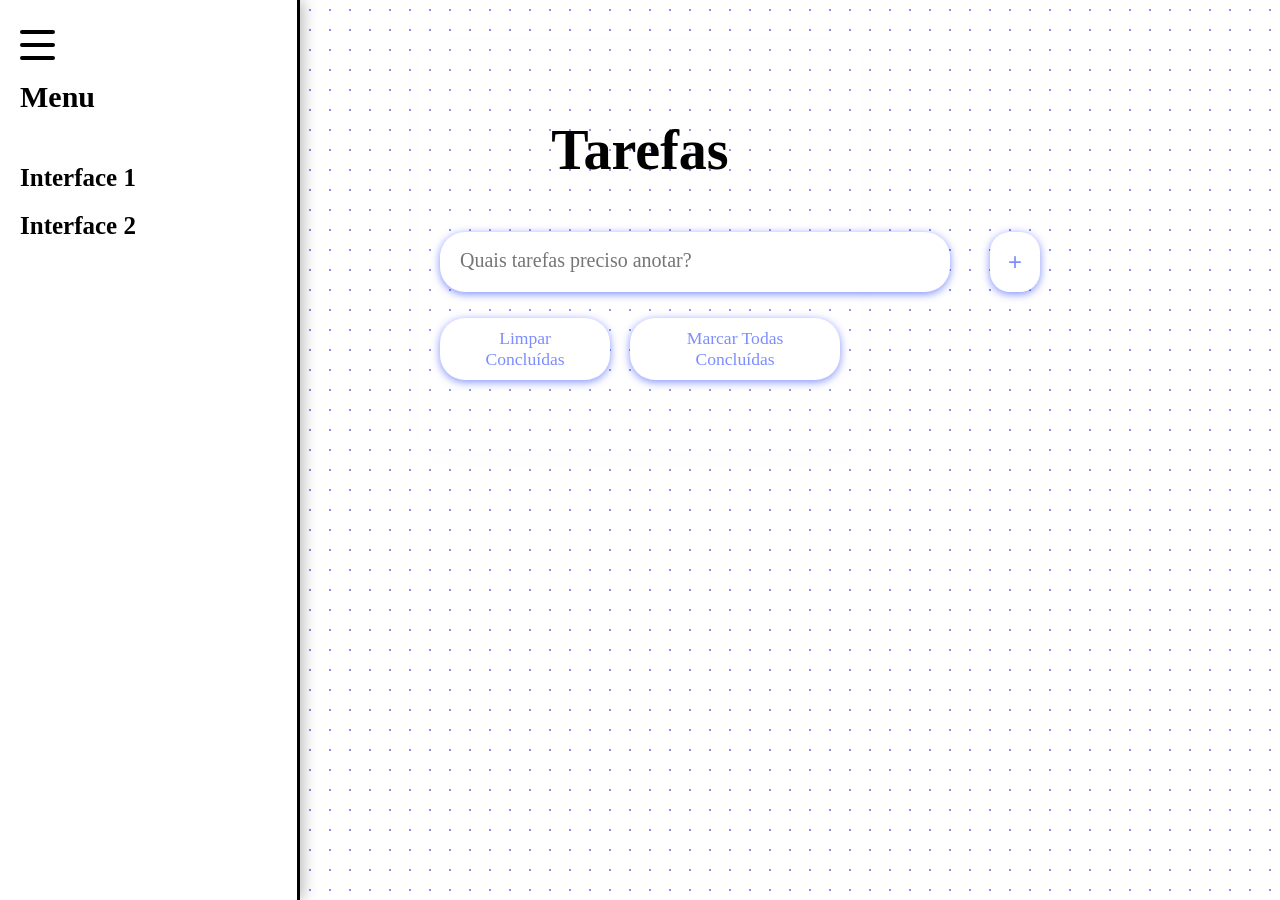
<file: Index.html>
<!DOCTYPE html>
<html lang="pt-br">
<head>
    <meta charset="UTF-8">
    <title>Lista de Tarefas</title>
    <link rel="stylesheet" href="Style.css"> 
</head>
<body>

    <div class="container">
        <h1 class="titulo-destaque">Tarefas</h1>

        <div class="input-area">
            <input type="text" class="input-animado" placeholder="Quais tarefas preciso anotar?">
            <button class="btn-add">+</button>
        </div>
       
        <div class="buttons-container">
  <button class="btn-clear-done" aria-label="Limpar tarefas concluídas">Limpar Concluídas</button>
  <button class="btn-check-all" aria-label="Marcar todas as tarefas como feitas">Marcar Todas Concluídas</button>
</div>

        <ul class="lista-tarefas"></ul>
    </div>

    <div class="sidebar">
        <div class="hamburger-menu" onclick="toggleSidebar()">
            <span></span>
            <span></span>
            <span></span>
        </div>

        <h2>Menu</h2>
        <ul>
            <li><a href="Index.html" onclick="InterfaceBonitaFuncional()">Interface 1</a></li>
            <li><a href="Index2.html" onclick="InterfaceBonitaDesfuncional()">Interface 2</a></li>
        </ul>
    </div>

    <script src="Script.js"></script>

</body>
</html>
</file>
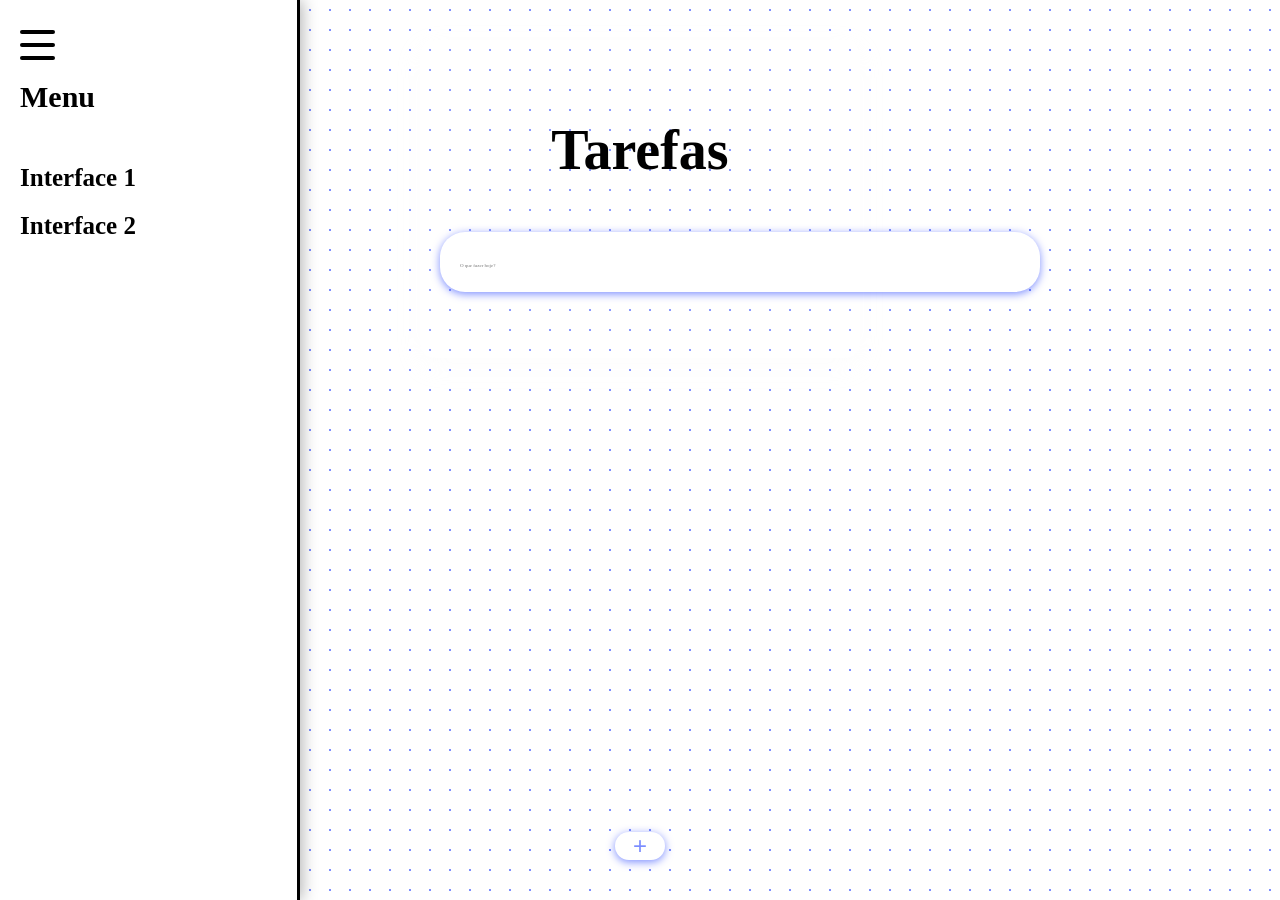
<file: Index2.html>
<!DOCTYPE html>
<html lang="pt-br">
<head>
    <meta charset="UTF-8">
    <title>Lista de Tarefas</title>
    <link rel="stylesheet" href="Style2.css">
</head>
<body>

    <div class="container2">
        <h1 class="titulo-destaque2">Tarefas</h1>

        <div class="input-area2">
            <input type="text" class="input-animado2" placeholder="O que fazer hoje?">
            
        </div>
       
        <button class="btn-add2 btn-flutuante2">+</button>

       

        <ul class="lista-tarefas2"></ul>
    </div>

    <div class="sidebar">
        <div class="hamburger-menu" onclick="toggleSidebar()">
            <span></span>
            <span></span>
            <span></span>
        </div>

        <h2>Menu</h2>
        <ul>
            <li><a href="Index.html" onclick="InterfaceBonitaFuncional()">Interface 1</a></li>
            <li><a href="Index2.html" onclick="InterfaceBonitaDesfuncional()">Interface 2</a></li>
        </ul>
    </div>

    <script src="Script2.js"></script>

</body>
</html>
</file>
<file: Style.css>
body {
  background-color: #fff;
  background-image:
    radial-gradient(circle, #0022ff84 1px, transparent 0.5px);
  background-size: 20px 20px;
}


.container {
  width: 400px;
  margin: 40px auto;
  padding: 40px 20px;
  background: rgba(255, 255, 255, 0.1);
  border-radius: 15px;
  box-shadow: 0 8px 24px rgba(244, 244, 244, 0.15);
}

.titulo-destaque {
  font-size: 3.5em;
  letter-spacing: 0px;
  font-weight: bold;
  text-align: center;
  margin-bottom: 50px;
  color: rgb(0, 0, 0);
  font-family: cursive;
}

.input-area {
  display: flex;
  gap: 40px;
  margin-bottom: 26px;
  height: 60px;
  width: 600px;
  
}

.input-animado {
  flex: 1;
  padding: 20px;
  font-family: cursive;
  border: none;
  border-radius: 25px;
  font-size: 1em;
  transition: box-shadow 0.3s;
  box-shadow: 0 2px 8px #0022ff84;
  outline: none;
  
}

.input-animado::placeholder{
    font-family: cursive;
    font-size: 20px;
}

.btn-add {
  padding: 0 18px;
  color: #0022ff84;
  font-size: 1.5em;
  background: #ffffff;
  border:none;
  border-radius: 20px;
  box-shadow: 0 2px 8px rgba(0, 34, 255, 0.519);
  cursor: pointer;
  transition: background 0.3s;
}

.btn-add:hover{
  background-color: #0022ff84;
  color: #ffffff;
}

.btn-add:active {
  background-color: #0022ff;
  color: white;
}

.lista-tarefas {
  list-style: none; /* Remove marcadores padrão */
  counter-reset: tarefa-counter;
  padding-left: 40px; /* Espaço para os números */
  margin: 0; /* Remover margens padrão */
}

.lista-tarefas li {
  position: relative;
  counter-increment: tarefa-counter;
  padding-left: 60px; /* espaço para o número na esquerda */
  display: flex;
  align-items: center;
  gap: 20px;
  border-bottom: 1px solid #000000;
  margin-bottom: 20px;
  font-weight: 600;
  font-size: 1.5em;
  color: #000000;
}

.lista-tarefas li::before {
  content: counter(tarefa-counter) ".";
  position: absolute;
  left: 10px;
  top: 50%;
  transform: translateY(-50%);
  font-weight: 600;
  font-size: 1.5em;
  color: #000000;
  width: 30px;
  text-align: right;
  font-variant-numeric: tabular-nums;
}

.lista-tarefas li span {
  transition: color 0.3s, text-decoration 0.3s;
  flex: 1; /* ocupa o máximo possível horizontal */
  min-width: 180px;
}

.checkbox-tarefa {
  width: 18px;
  height: 18px;
  margin-right: 12px;
}

.btn-remove {
  background: none;
  border: none;
  color: #d50000;
  font-size: 1.2em;
  cursor: pointer;
  padding: 5px 10px;
  border-radius: 6px;
  transition: background-color 0.2s;
}




@keyframes fadeIn {
  from { opacity: 0; transform: translateX(-20px); }
  to { opacity: 1; transform: translateX(0); }
}

.buttons-container {
  display: flex;
  gap: 20px;
  margin-bottom: 30px;
  justify-content: center;
}



.buttons-container {
  display: flex;
  gap: 20px;
  margin-bottom: 30px;
  justify-content: center;
}

.btn-clear-done,
.btn-check-all {
  padding: 10px 25px;
  font-size: 1.1em;
  border: none;
  border-radius: 25px;
  cursor: pointer;
  transition: background-color 0.3s ease, color 0.3s ease;
  background-color: #ffffff;
  color: #0022ff84;
  font-family: cursive;
  box-shadow: 0 2px 8px rgba(0, 34, 255, 0.5);
}


.btn-clear-done:hover,
.btn-check-all:hover {
  background-color: #0022ff84;
  color: white;
}

.btn-clear-done:active,
.btn-check-all:active{
  background-color: #0022ff;
  color: white;
} 




.btn-remove:hover {
  background-color: #fddede;
}

.btn-remove:hover {
  background-color: #fcdada;
}

.input-animado:focus {
  box-shadow: 0 0 8px 3px #0022ff; /* destaque azul brilhante */
  outline: none; /* remover contorno padrão */
  transition: box-shadow 0.3s;
}



 /* SIDE BAR */
body {
  margin: 20;
  padding: 0;
}

.layout {
  display: flex; /* Ativa o layout em linhas */
  min-height: 100vh; /* Pega a altura total da janela */
}

.sidebar {
  width: 300px;
  background: #ffffff;
  color: #000000;
  height: 100vh;
  position: fixed;
  top: 0;
  left: 0;
  padding: 30px 15px 0 20px;
  box-sizing: border-box;
  border-right: 3px solid #000000;
  font-family: cursive;
  z-index: 1000;
   box-shadow: 2px 0 15px 0 rgba(0, 0, 0, 0.309);
}

.sidebar h2 {
  margin-top: 0;
  font-size: 1.3em;
  font-weight: cursive;
  font-size: 30px;
}

.sidebar ul {
  list-style: none;
  padding: 0;
  margin-top: 50px;
}

.sidebar li {
  margin: 20px 0;
}

.sidebar a {
  color: #000000;
  text-decoration: none;
  font-weight: bold;
  font-size: 25px;
}

.sidebar a:hover {
  color: #404fae98;
}

.hamburger-menu {
  width: 35px;
  height: 30px;
  display: flex;
  flex-direction: column;
  justify-content: space-between;
  cursor: pointer;
  margin-bottom: 20px;
}

.hamburger-menu span {
  display: block;
  height: 4px;
  background-color: #000;
  border-radius: 2px;
}

.sidebar.closed {
  width: 0;
  overflow: hidden;
  transition: width 0.3s;
}

/* SIDE BAR */
</file>
<file: Style2.css>
body {
  background-color: #fff;
  background-image:
    radial-gradient(circle, #0022ff84 1px, transparent 0.5px);
  background-size: 20px 20px;
}

.container2 {
  width: 400px;
  margin: 40px auto;
  padding: 40px 20px;
  background: rgba(255, 255, 255, 0.1);
  border-radius: 15px;
  box-shadow: 0 8px 24px rgba(244, 244, 244, 0.15);
}

.titulo-destaque2 {
  font-size: 3.5em;
  letter-spacing: 0px;
  font-weight: bold;
  text-align: center;
  margin-bottom: 50px;
  color: rgb(0, 0, 0);
  font-family: cursive;
}

.input-area2 {
  display: flex;
  gap: 40px;
  margin-bottom: 26px;
  height: 60px;
  width: 600px;
}

.input-animado2 {
  flex: 1;
  padding: 20px;
  font-family: cursive;
  border: none;
  border-radius: 25px;
  font-size: 1em;
  transition: box-shadow 0.3s;
  box-shadow: 0 2px 8px #0022ff84;
  outline: none;
}

.input-animado2::placeholder {
  font-family: cursive;
  font-size: 5px;
}

.btn-flutuante2 {
  position: fixed;
  left: 50%;
  bottom: 40px;
  transform: translateX(-50%);
  z-index: 2000;
  
  padding: 0 18px;
  color: #0022ff84;
  font-size: 1.5em;
  background: #ffffff;
  border:none;
  border-radius: 20px;
  box-shadow: 0 2px 8px rgba(0, 34, 255, 0.519);
 
}



.lista-tarefas2 {
  list-style: none; /* Remove marcadores padrão */
  counter-reset: tarefa-counter;
  padding-left: 40px; /* Espaço para os números */
  margin: 0; /* Remover margens padrão */
}

.lista-tarefas2 li {
  position: relative;
  counter-increment: tarefa-counter;
  padding-left: 60px; /* espaço para o número na esquerda */
  display: flex;
  align-items: center;
  gap: 20px;
  border-bottom: 1px solid #000000;
  margin-bottom: 20px;
  font-weight: 600;
  font-size: 1.5em;
  color: #000000;
}

.lista-tarefas2 li::before {
  content: counter(tarefa-counter) ".";
  position: absolute;
  left: 10px;
  top: 50%;
  transform: translateY(-50%);
  font-weight: 600;
  font-size: 1.5em;
  color: #000000;
  width: 30px;
  text-align: right;
  font-variant-numeric: tabular-nums;
}

.lista-tarefas2 li span {
  transition: color 0.3s, text-decoration 0.3s;
  flex: 1; /* ocupa o máximo possível horizontal */
  min-width: 180px;
}


@keyframes fadeIn {
  from { opacity: 0; transform: translateX(-20px); }
  to { opacity: 1; transform: translateX(0); }
}


/* SIDE BAR */
body {
  margin: 20;
  padding: 0;
}

.layout {
  display: flex; /* Ativa o layout em linhas */
  min-height: 100vh; /* Pega a altura total da janela */
}

.sidebar {
  width: 300px;
  background: #ffffff;
  color: #000000;
  height: 100vh;
  position: fixed;
  top: 0;
  left: 0;
  padding: 30px 15px 0 20px;
  box-sizing: border-box;
  border-right: 3px solid #000000;
  font-family: cursive;
  z-index: 1000;
  box-shadow: 2px 0 15px 0 rgba(0, 0, 0, 0.309);
}

.sidebar h2 {
  margin-top: 0;
  font-size: 1.3em;
  font-weight: cursive;
  font-size: 30px;
}

.sidebar ul {
  list-style: none;
  padding: 0;
  margin-top: 50px;
}

.sidebar li {
  margin: 20px 0;
}

.sidebar a {
  color: #000000;
  text-decoration: none;
  font-weight: bold;
  font-size: 25px;
}

.hamburger-menu {
  width: 35px;
  height: 30px;
  display: flex;
  flex-direction: column;
  justify-content: space-between;
  cursor: pointer;
  margin-bottom: 20px;
}

.hamburger-menu span {
  display: block;
  height: 4px;
  background-color: #000;
  border-radius: 2px;
}

.sidebar.closed {
  width: 0;
  overflow: hidden;
  transition: width 0.3s;
}
</file>
